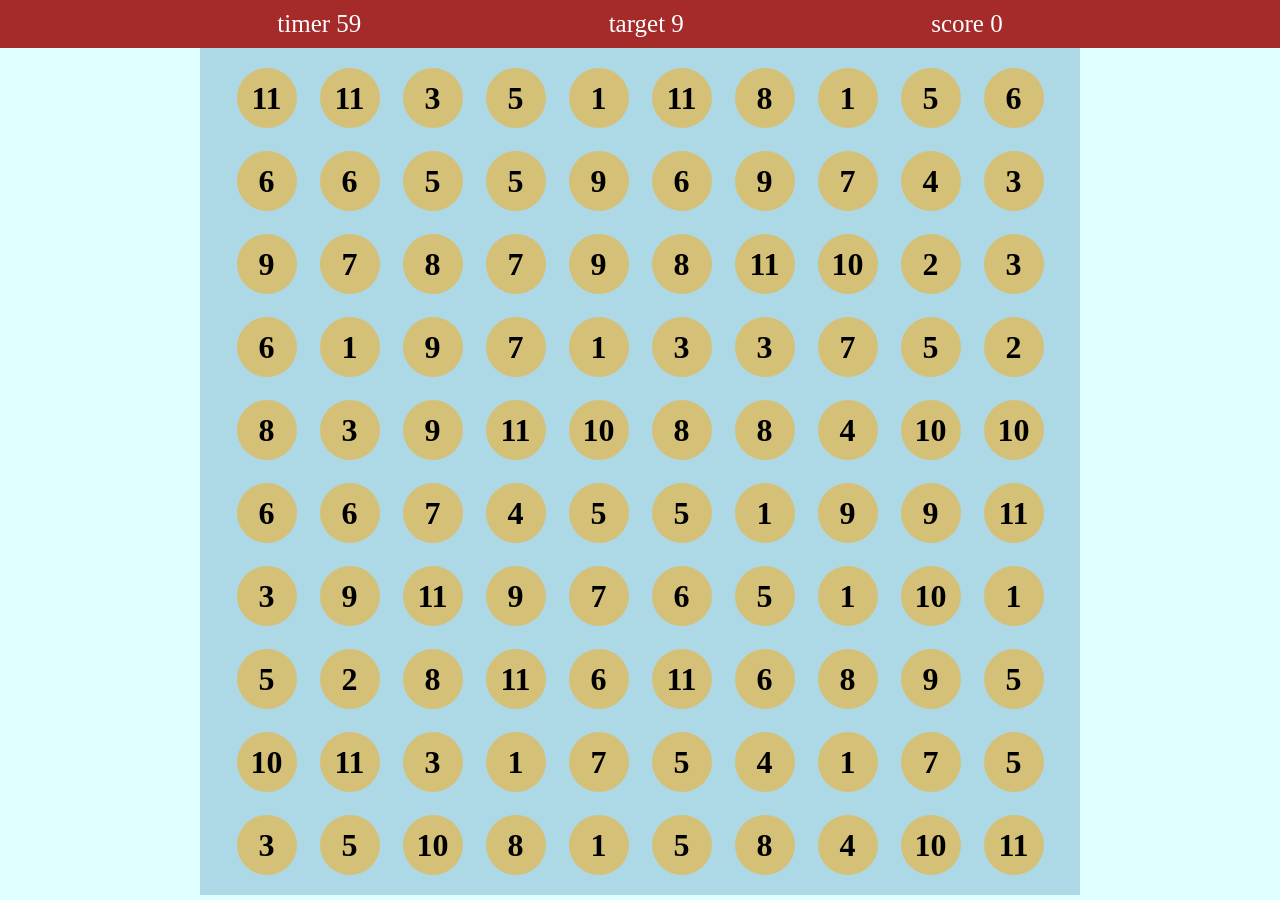
<file: Bubble Game/index.html>
<!DOCTYPE html>
<html lang="en">
    <head>
        <meta charset="UTF-8">
        <meta name="viewport" content="width=device-width, initial-scale=1.0">
        <link rel="stylesheet" href="style.css">
        <title>Number Shooter Game</title>
    </head>
    <body>
        <header>
            <div>timer <span class="timervalue">60</span></div>
            <div>target <span class="targetValue">5</span></div>
            <div>score <span class="scoreValue">0</span></div>
        </header>
        <div class="numberContainer">
        </div>
        <script src="script.js"></script>
    </body>
</html>
</file>
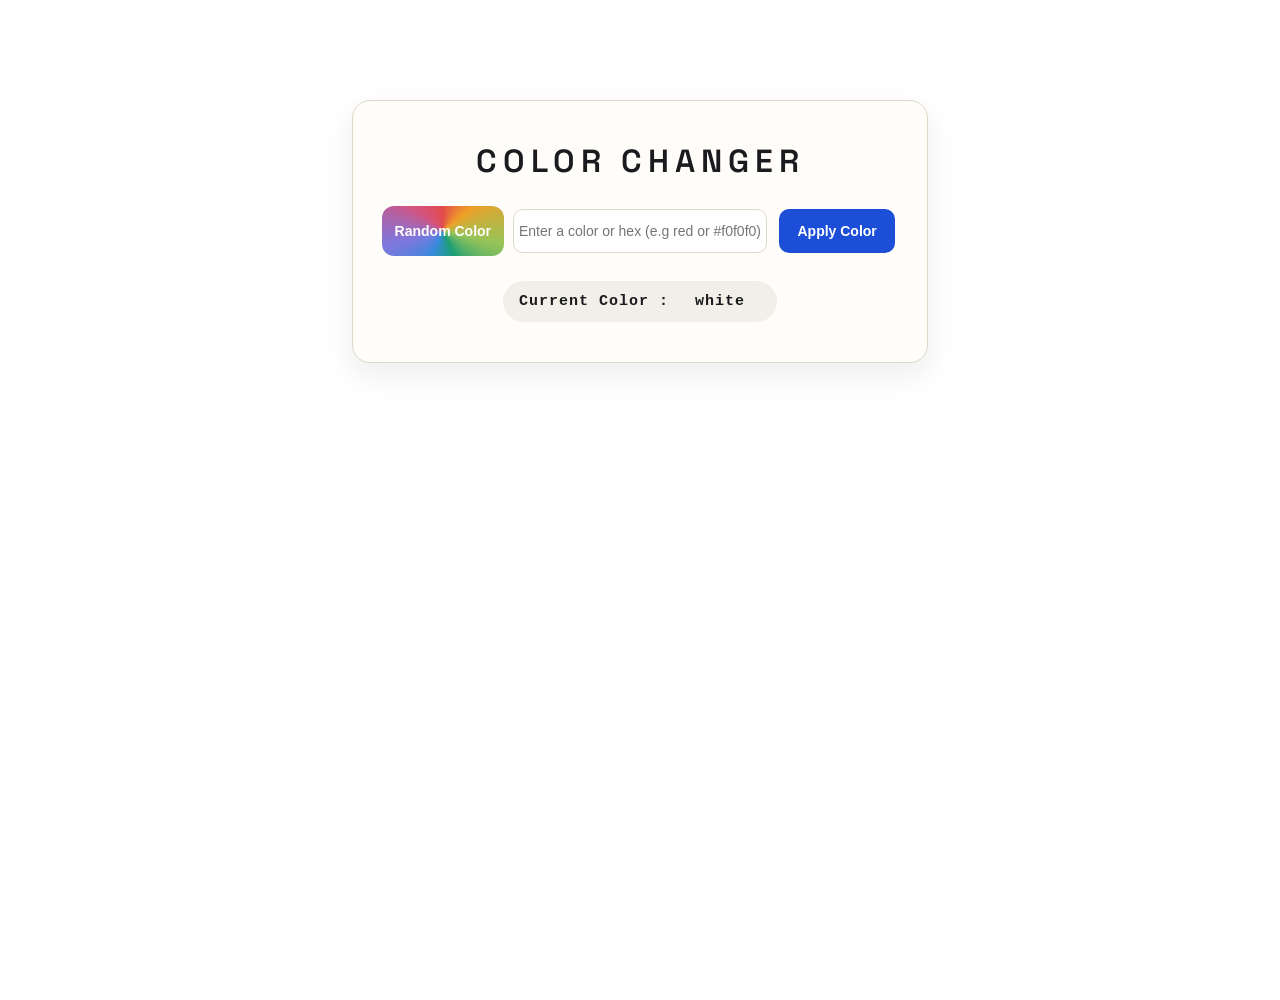
<file: Color Changer/index.html>
<!DOCTYPE html>
<html lang="en">
<head>
    <meta charset="UTF-8">
    <meta name="viewport" content="width=device-width, initial-scale=1.0">
    <link rel="stylesheet" href="style.css">
    <title>Color Changer</title>
</head>
<body>
    <div class="main">
        <h1>Color Changer</h1>
        <div class="secondrow">
            <button class="rndclr">Random Color</button>
            <input type="text" name="" id="inputtag" placeholder="Enter a color or hex (e.g red or #f0f0f0)">
            <button class="aplycolor">Apply Color</button>
        </div>
        <p>Current Color :  <span>white</span></p>
    </div>
    
    <script src="./index.js"></script>
</body>
</html>
</file>
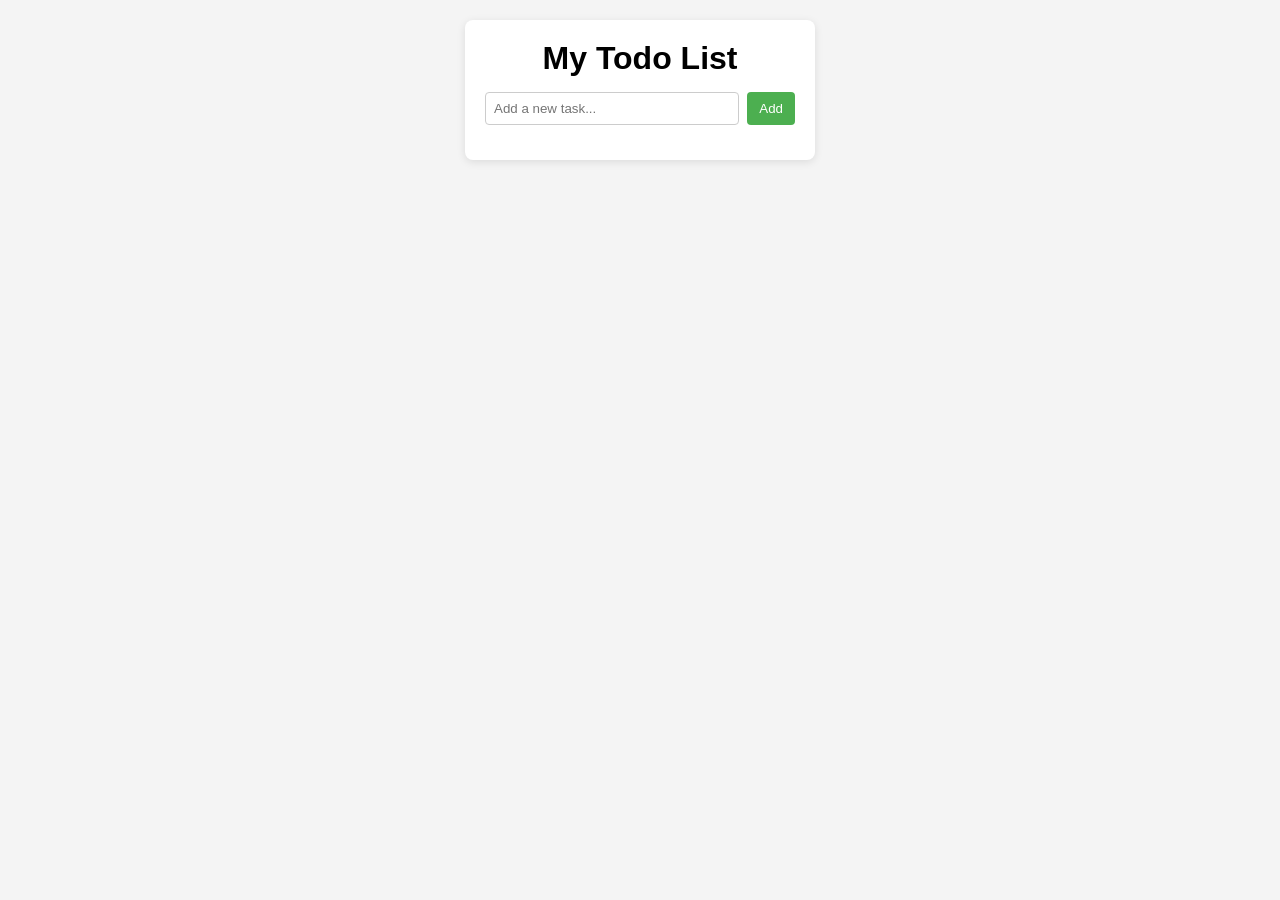
<file: todo mock api/index.html>
<!DOCTYPE html>
<html lang="en">
    <head>
        <meta charset="UTF-8">
        <meta name="viewport" content="width=device-width, initial-scale=1.0">
        <link rel="stylesheet" href="style.css">
        <title>Document</title>
    </head>
    <body>
        <header>
            <div id="todo-container">
                <h1 id="todo-title">My Todo List</h1>

                <div class="input-section">
                    <input type="text" id="todo-input"
                        placeholder="Add a new task...">
                    <button id="add-btn">Add</button>
                </div>
            </header>

            <ul id="todo-list">
                <!-- <li class="todo-item">
                    <span class="todo-text">Sample task</span>
                    <div class="btn-group">
                        <button class="complete-btn">✓</button>
                        <button class="delete-btn">X</button>
                    </div>
                </li> -->
            </ul>
        </div>
        <script src='script.js'></script>
    </body>
</html>
</file>
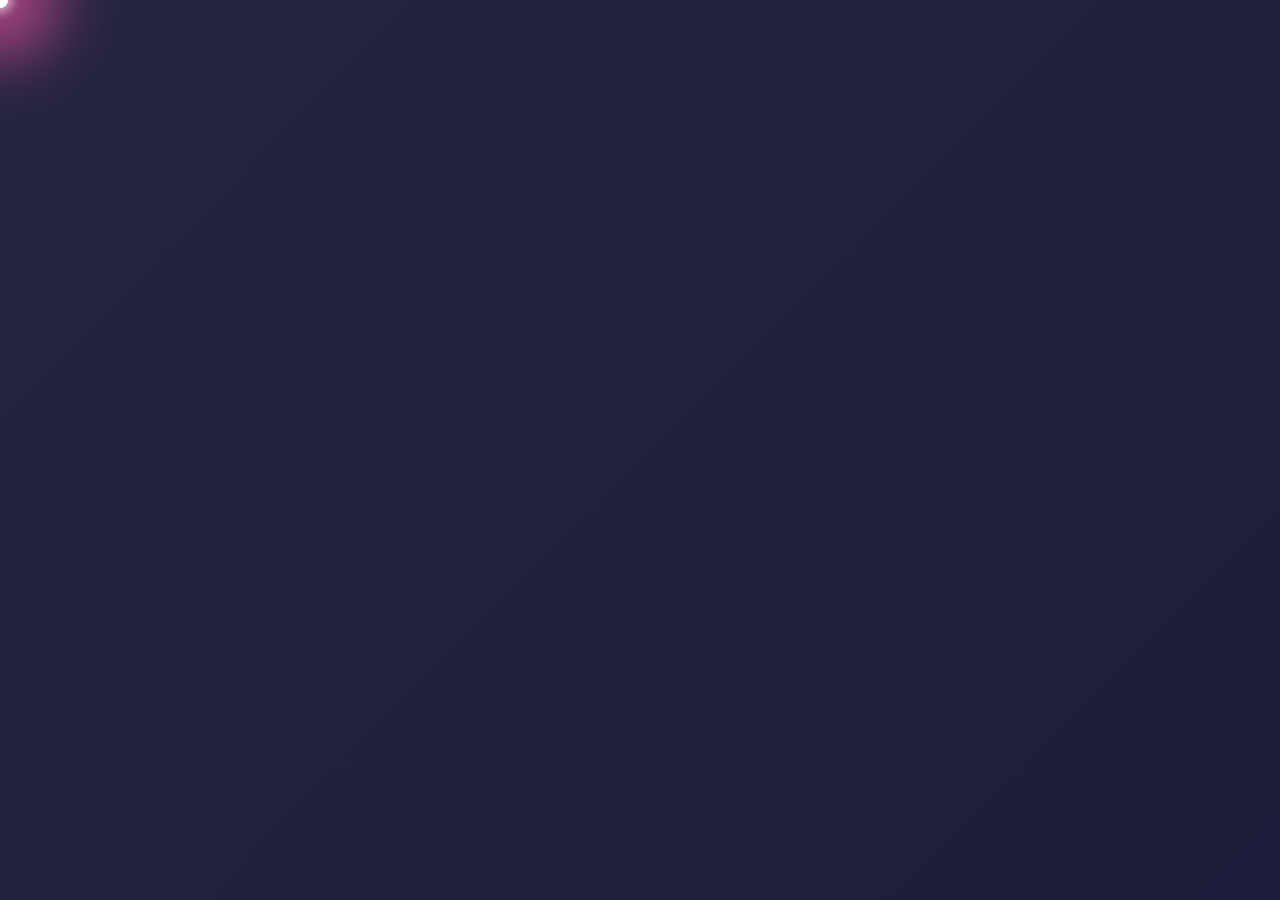
<file: Trailing Cursor/index.html>
<!DOCTYPE html>
<html lang="en">
<head>
    <meta charset="UTF-8">
    <meta name="viewport" content="width=device-width, initial-scale=1.0">
    <link rel="stylesheet" href="style.css">
    <title>Document</title>
</head>
<body>
    <div class="smallCursor"></div>
    <div class="shadowCursor"></div>

</body>
<script src="script.js"></script>
</html>
</file>
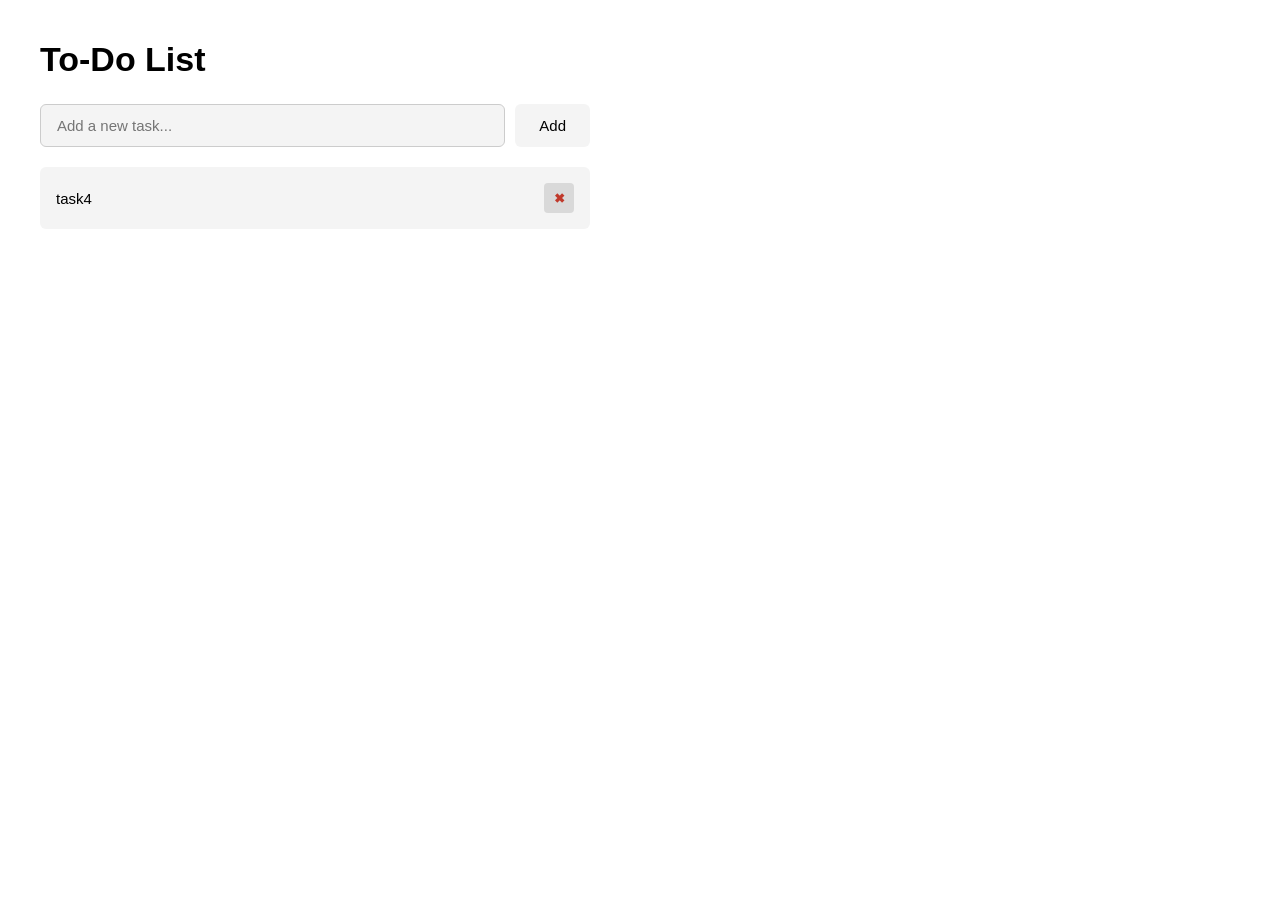
<file: Todo-List/todo-index.html>
<!DOCTYPE html>
<html lang="en">
<head>
  <meta charset="UTF-8">
  <title>To-Do List</title>
  <link rel="stylesheet" href="todo-style.css">
</head>
<body>

  <div class="container">
    <h1>To-Do List</h1>

    <div class="input-row">
      <input
        type="text"
        id="taskInput"
        class="task-input"
        placeholder="Add a new task..."
      >
      <button id="addBtn" class="add-btn">Add</button>
    </div>

    <div id="taskList" class="task-list">
      <!-- task items go here -->
      <div class="task-item">
        <p class="task-text">task4</p>
        <button class="delete-btn">&#10006;</button>
      </div>
    </div>
  </div>

  <script src="script.js"></script>
</body>
</html>
</file>
<file: Bubble Game/style.css>
* {
    padding: 0;
    margin: 0;
    box-sizing: border-box;
}

html,
body {
    height: 100%;
    width: 100%;
    background-color: lightcyan;
}

header {
    display: flex;
    align-items: center;
    justify-content: space-evenly;
    background-color: brown;
    color: white;
    padding: 10px 30px;
    font-size: 25px;

}
.numberContainer {
    display: flex;
    justify-content: center;
    align-items: center;
    background-color: lightblue;
    gap: 23px;
    max-width: 55rem;
    margin: auto;
    flex-wrap: wrap;
    padding: 20px 10px;
}

.circle {
    width: 60px;
    height: 60px;
    background-color: rgba(255, 166, 0, 0.486);
    border-radius: 100%;
    color: black;
    display: grid;
    place-content: center;
    font-weight: 900;
    font-size:xx-large;
}
</file>
<file: Color Changer/style.css>
@import url('https://fonts.googleapis.com/css2?family=Space+Grotesk:wght@500;600&display=swap');

* {
    padding: 0;
    margin: 0;
    box-sizing: border-box;
}

body {
    width: 100vw;
    height: 100vh;
    display: flex;
    flex-direction: column;
    align-items: center;
    justify-content: start;
    margin-top: 100px;
    background-color: #ffffff;
    font-family: 'Segoe UI', system-ui, sans-serif;
    transition: background-color 0.25s ease;
}

.main {
    width: 45%;
    min-width: 340px;
    max-width: 650px;
    height: auto;
    display: flex;
    flex-direction: column;
    align-items: center;
    justify-content: space-evenly;
    gap: 28px;
    background: #fffdf9;
    border: 1px solid #ddd8c9;
    border-radius: 18px;
    padding: 40px 32px;
    box-shadow: 0 12px 30px rgba(27, 27, 31, 0.08);
}

h1 {
    font-family: 'Space Grotesk', sans-serif;
    font-size: 32px;
    font-weight: 600;
    letter-spacing: 6px;
    color: #1b1b1f;
    text-transform: uppercase;
}

.secondrow {
    width: 100%;
    height: auto;
    display: flex;
    align-items: center;
    justify-content: space-evenly;
    gap: 12px;
}

button {
    width: 25%;
    height: 44px;
    border: none;
    border-radius: 10px;
    font-weight: 600;
    font-size: 14px;
    cursor: pointer;
    transition: transform 0.15s ease, filter 0.15s ease;
}

button:active {
    transform: scale(0.96);
}

.aplycolor {
    background: #1d4ed8;
    color: #ffffff;
}

.aplycolor:hover {
    filter: brightness(1.1);
}

.rndclr {
    position: relative;
    background: #1b1b1f;
    color: #ffffff;
    z-index: 1;
}

.rndclr::before {
    content: '';
    position: absolute;
    inset: -3px;
    border-radius: 12px;
    background: conic-gradient(from 0deg, #e24b4a, #ef9f27, #97c459, #1d9e75, #378add, #7f77dd, #d4537e, #e24b4a);
    z-index: -1;
    animation: spin 4s linear infinite;
}

@keyframes spin {
    to {
        transform: rotate(360deg);
    }
}

input[type='text'] {
    height: 44px;
    width: 55%;
    text-align: center;
    border: 1px solid #ddd8c9;
    border-radius: 10px;
    font-size: 14px;
    outline: none;
    transition: border-color 0.15s ease;
}

input[type='text']:focus {
    border-color: #1d4ed8;
}

p, span {
    display: inline-block;
    width: auto;
    height: auto;
    text-align: center;
    font-size: 15px;
    font-weight: 600;
    letter-spacing: 1px;
    font-family: 'Courier New', monospace;
    background: #f1efe8;
    color: #1b1b1f;
    padding: 6px 16px;
    border-radius: 999px;
}
</file>
<file: todo mock api/style.css>
* {
      box-sizing: border-box;
      margin: 0;
      padding: 0;
  }

  body {
      font-family: Arial, sans-serif;
      background-color: #f4f4f4;
      display: flex;
      flex-direction: column;
      justify-content: center;
      padding-top: 50px;
  }

  header {
    padding-top:20px;

      display: flex;
      justify-content: center;
      align-items: center;
      position: fixed;
      top: 0px;
      width: 100%;
      background-color: #f4f4f4;
      padding-bottom: 10px;
  }

  #todo-container {
      background-color: #fff;
      width: 350px;
      padding: 20px;
      border-radius: 8px;
      box-shadow: 0 2px 8px rgba(0, 0, 0, 0.1);
  }

  #todo-title {
      text-align: center;
      margin-bottom: 15px;
  }

  .input-section {
      display: flex;
      gap: 8px;
      margin-bottom: 15px;
  }

  #todo-input {
      flex: 1;
      padding: 8px;
      border: 1px solid #ccc;
      border-radius: 4px;
  }

  #add-btn {
      padding: 8px 12px;
      border: none;
      background-color: #4CAF50;
      color: white;
      border-radius: 4px;
      cursor: pointer;
  }

  #add-btn:hover {
      background-color: #45a049;
  }

#todo-list {
    list-style: none;
    display: flex;
    flex-direction: column;
    justify-content: center;
    align-items: center;
    margin-top: 128px;
}

  .todo-item {

      width: 60%;
      display: flex;
      justify-content: space-between;
      align-items: center;
      padding: 8px;
      border-bottom: 1px solid #eee;
  }

  .todo-text {
      flex: 1;
  }
  #edit-input{
    width:80%;
    font-size: 1rem;
    
  }

  .completed {
      text-decoration: line-through;
      color: gray;
  }

  .btn-group {
      display: flex;
      gap: 6px;
  }

  .complete-btn, #edit-btn {
      background-color: #2196F3;
      color: white;
      border: none;
      padding: 4px 8px;
      border-radius: 4px;
      cursor: pointer;
  }

  .complete-btn:hover {
      background-color: #1976D2;
  }

  .delete-btn {
      background-color: #f44336;
      color: white;
      border: none;
      padding: 4px 8px;
      border-radius: 4px;
      cursor: pointer;
  }

  .delete-btn:hover {
      background-color: #d73731;
  }
</file>
<file: Trailing Cursor/style.css>
* {
  margin: 0;
  padding: 0;
  box-sizing: border-box;
}

html,
body {
  width: 100%;
  height: 100%;
  overflow: hidden;
  cursor: none;
  background: linear-gradient(-45deg, #0f0c29, #302b63, #1b1b3a, #24243e);
  background-size: 400% 400%;
  animation: gradientMove 12s ease infinite;
}

@keyframes gradientMove {
  0% { background-position: 0% 50%; }
  50% { background-position: 100% 50%; }
  100% { background-position: 0% 50%; }
}

.smallCursor {
  width: 16px;
  height: 16px;
  background-color: #ffffff;
  border-radius: 50%;
  position: absolute;
  left: 0px;
  top: 0px;
  transform: translate(-50%, -50%);
  pointer-events: none;
  z-index: 2;
  box-shadow: 0 0 10px 4px rgba(255, 255, 255, 0.6);
}

.shadowCursor {
  width: 180px;
  height: 180px;
  background: radial-gradient(circle, rgba(255, 60, 150, 0.8) 0%, rgba(120, 60, 255, 0) 70%);
  border-radius: 100%;
  filter: blur(25px) hue-rotate(0deg);
  position: absolute;
  left: 0px;
  top: 0px;
  transform: translate(-50%, -50%);
  transition: all 0.2s linear;
  pointer-events: none;
  z-index: 1;
  mix-blend-mode: screen;
  animation: hueShift 6s linear infinite;
}

@keyframes hueShift {
  0% { filter: blur(25px) hue-rotate(0deg); }
  100% { filter: blur(25px) hue-rotate(360deg); }
}
</file>
<file: Todo-List/todo-style.css>
* {
  margin: 0;
  padding: 0;
  box-sizing: border-box;
  font-family: Arial, Helvetica, sans-serif;
}

body {
  background-color: #ffffff;
  padding: 40px;
}

.container {
  max-width: 550px;
}

.container h1 {
  font-size: 34px;
  font-weight: 800;
  margin-bottom: 25px;
}

.input-row {
  display: flex;
  gap: 10px;
  margin-bottom: 20px;
}

.task-input {
  flex: 1;
  padding: 12px 16px;
  font-size: 15px;
  border: 1px solid #ccc;
  border-radius: 6px;
  outline: none;
  background-color: #f4f4f4;
}

.task-input:focus {
  border-color: #888;
}

.add-btn {
  padding: 0 24px;
  font-size: 15px;
  border: none;
  border-radius: 6px;
  background-color: #f4f4f4;
  cursor: pointer;
}

.add-btn:hover {
  background-color: #e6e6e6;
}

.task-list {
  display: flex;
  flex-direction: column;
}

.task-item {
  display: flex;
  align-items: center;
  justify-content: space-between;
  padding: 16px;
  border-radius: 6px;
  margin-bottom: 10px;
  background-color: #f4f4f4;
}

.task-text {
  font-size: 15px;
}

.delete-btn {
  width: 30px;
  height: 30px;
  border: none;
  border-radius: 4px;
  background-color: #d9d9d9;
  color: #c0392b;
  font-weight: bold;
  cursor: pointer;
}

.delete-btn:hover {
  background-color: #cfcfcf;
}
</file>
